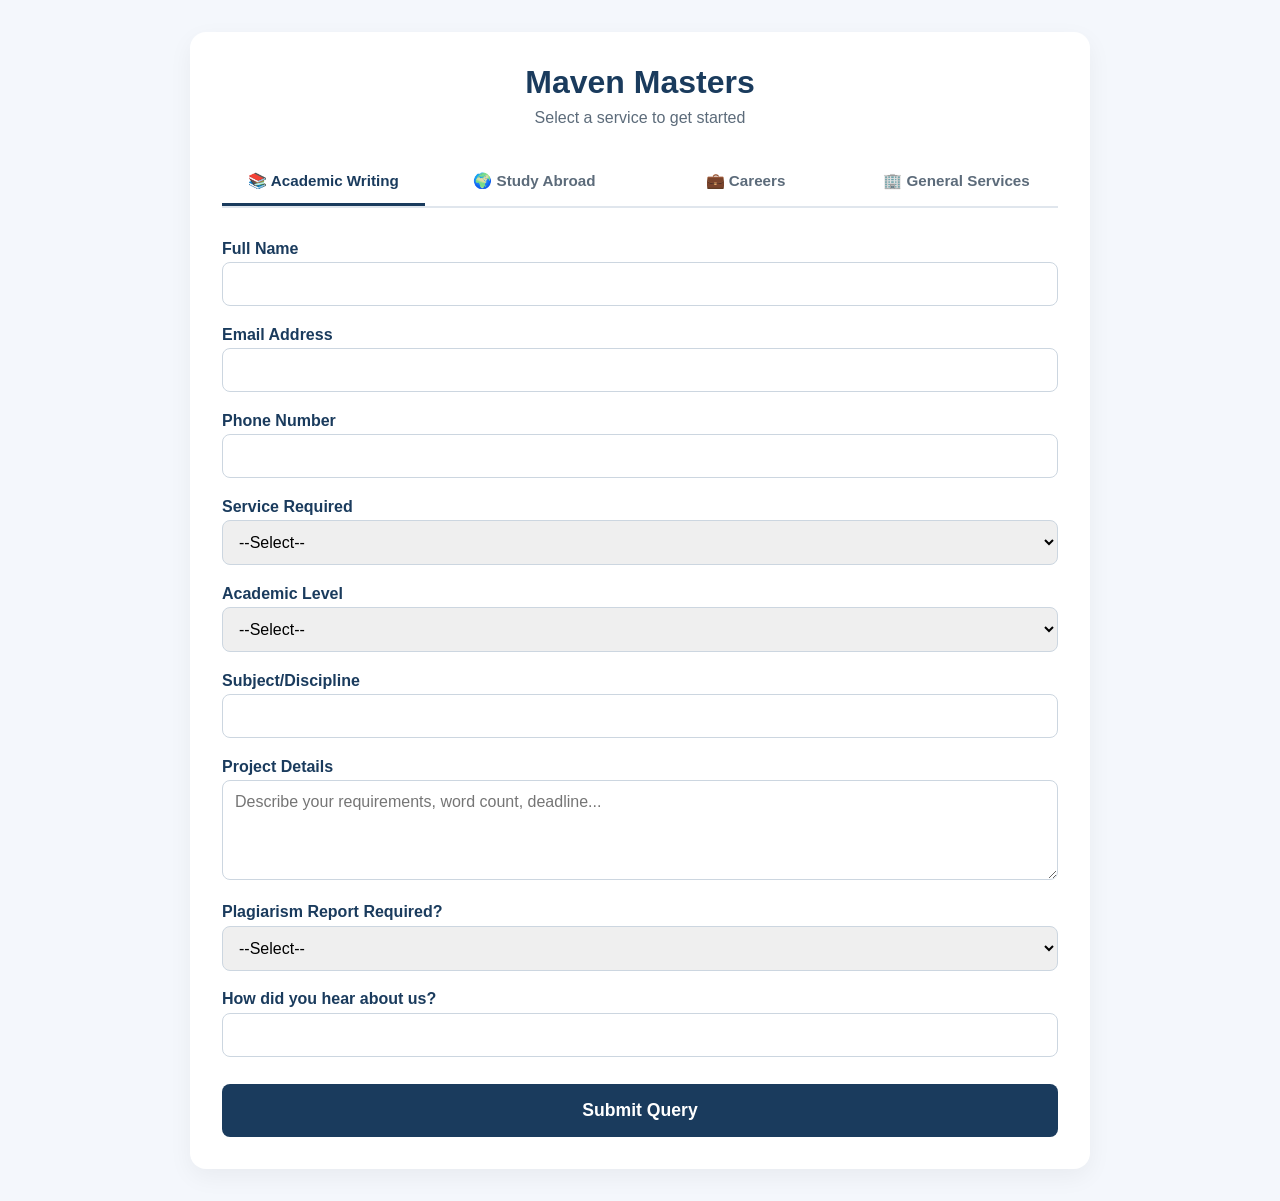
<file: workflows/Mavenmastersqueryform.html>
<!DOCTYPE html>
<html lang="en">
<head>
    <meta charset="UTF-8">
    <meta name="viewport" content="width=device-width, initial-scale=1.0">
    <title>Maven Masters - Query Forms</title>
    <style>
        * { box-sizing: border-box; margin: 0; padding: 0; font-family: 'Segoe UI', Tahoma, Geneva, Verdana, sans-serif; }
        body { background: #f4f7fc; color: #333; padding: 2rem 1rem; }
        .container { max-width: 900px; margin: auto; background: white; padding: 2rem; border-radius: 16px; box-shadow: 0 8px 24px rgba(0,0,0,0.05); }
        h1 { text-align: center; color: #1a3b5d; margin-bottom: 0.5rem; }
        p.subtitle { text-align: center; color: #5c6b7a; margin-bottom: 2rem; }
        .tabs { display: flex; flex-wrap: wrap; gap: 0.5rem; margin-bottom: 2rem; border-bottom: 2px solid #e0e6ed; }
        .tab-btn { flex: 1; padding: 0.8rem 0.5rem; border: none; background: transparent; cursor: pointer; font-size: 0.95rem; font-weight: 600; color: #5c6b7a; border-bottom: 3px solid transparent; transition: all 0.2s; }
        .tab-btn.active { color: #1a3b5d; border-bottom-color: #1a3b5d; }
        .form-section { display: none; animation: fade 0.3s ease; }
        .form-section.active { display: block; }
        @keyframes fade { from { opacity: 0; transform: translateY(5px); } to { opacity: 1; transform: translateY(0); } }
        .form-group { margin-bottom: 1.2rem; }
        label { display: block; font-weight: 600; margin-bottom: 0.3rem; color: #1a3b5d; }
        input, select, textarea { width: 100%; padding: 0.75rem; border: 1px solid #ccd6e0; border-radius: 8px; font-size: 1rem; transition: border 0.2s; }
        input:focus, select:focus, textarea:focus { outline: none; border-color: #1a3b5d; box-shadow: 0 0 0 3px rgba(26,59,93,0.1); }
        textarea { resize: vertical; min-height: 100px; }
        button[type="submit"] { width: 100%; padding: 1rem; background: #1a3b5d; color: white; border: none; border-radius: 8px; font-size: 1.1rem; font-weight: 600; cursor: pointer; margin-top: 0.5rem; transition: background 0.2s; }
        button[type="submit"]:hover { background: #0f2a43; }
        .message { margin-top: 1rem; text-align: center; padding: 0.5rem; border-radius: 8px; display: none; }
        .success { background: #d4edda; color: #155724; }
        .error { background: #f8d7da; color: #721c24; }
        hr { margin: 2rem 0; border: 0; height: 1px; background: #e0e6ed; }
        .instructions { background: #f0f5ff; padding: 1rem; border-radius: 8px; font-size: 0.9rem; margin-bottom: 1.5rem; }
        .instructions strong { color: #1a3b5d; }
        .tab-icon { margin-right: 0.3rem; }
    </style>
</head>
<body>
    <div class="container">
        <h1>Maven Masters</h1>
        <p class="subtitle">Select a service to get started</p>

        <div class="tabs">
            <button class="tab-btn active" data-tab="academic">📚 Academic Writing</button>
            <button class="tab-btn" data-tab="study">🌍 Study Abroad</button>
            <button class="tab-btn" data-tab="careers">💼 Careers</button>
            <button class="tab-btn" data-tab="general">🏢 General Services</button>
        </div>

        <!-- Academic Writing Form -->
        <div class="form-section active" id="academic">
            <form id="academicForm" data-form-name="Academic Writing">
                <div class="form-group"><label>Full Name</label><input type="text" name="fullName" required></div>
                <div class="form-group"><label>Email Address</label><input type="email" name="email" required></div>
                <div class="form-group"><label>Phone Number</label><input type="tel" name="phone" required></div>
                <div class="form-group"><label>Service Required</label>
                    <select name="service" required>
                        <option value="">--Select--</option>
                        <option>PhD Thesis & Dissertation</option>
                        <option>Research Paper & Journals</option>
                        <option>Data Analysis</option>
                        <option>SOP & Admission Essays</option>
                        <option>Literature Review</option>
                        <option>Editing & Proofreading</option>
                    </select></div>
                <div class="form-group"><label>Academic Level</label>
                    <select name="academicLevel">
                        <option value="">--Select--</option>
                        <option>Undergraduate</option>
                        <option>Masters</option>
                        <option>PhD</option>
                    </select></div>
                <div class="form-group"><label>Subject/Discipline</label><input type="text" name="subject"></div>
                <div class="form-group"><label>Project Details</label><textarea name="projectDetails" placeholder="Describe your requirements, word count, deadline..."></textarea></div>
                <div class="form-group"><label>Plagiarism Report Required?</label>
                    <select name="plagiarism">
                        <option value="">--Select--</option>
                        <option>Yes</option>
                        <option>No</option>
                    </select></div>
                <div class="form-group"><label>How did you hear about us?</label><input type="text" name="reference"></div>
                <button type="submit">Submit Query</button>
            </form>
        </div>

        <!-- Study Abroad Form -->
        <div class="form-section" id="study">
            <form id="studyForm" data-form-name="Study Abroad">
                <div class="form-group"><label>Full Name</label><input type="text" name="fullName" required></div>
                <div class="form-group"><label>Email Address</label><input type="email" name="email" required></div>
                <div class="form-group"><label>Phone Number</label><input type="tel" name="phone" required></div>
                <div class="form-group"><label>Service Required</label>
                    <select name="service" required>
                        <option value="">--Select--</option>
                        <option>University Selection</option>
                        <option>SOP & Application</option>
                        <option>Visa Assistance</option>
                        <option>Scholarship Guidance</option>
                        <option>Pre-Departure & Accommodation</option>
                        <option>Test Prep - IELTS/GRE</option>
                    </select></div>
                <div class="form-group"><label>Preferred Country</label>
                    <select name="country">
                        <option value="">--Select--</option>
                        <option>USA</option>
                        <option>UK</option>
                        <option>Canada</option>
                        <option>Australia</option>
                        <option>Germany</option>
                        <option>Ireland</option>
                        <option>Other</option>
                    </select></div>
                <div class="form-group"><label>Current Education Level</label><input type="text" name="education"></div>
                <div class="form-group"><label>Target Degree</label>
                    <select name="degree">
                        <option value="">--Select--</option>
                        <option>Bachelors</option>
                        <option>Masters</option>
                        <option>PhD</option>
                        <option>MBA</option>
                        <option>Other</option>
                    </select></div>
                <div class="form-group"><label>Test Scores (if any)</label><input type="text" name="testScores" placeholder="IELTS/GRE/GMAT etc."></div>
                <div class="form-group"><label>Preferred Intake</label>
                    <select name="intake">
                        <option value="">--Select--</option>
                        <option>Fall 2026</option>
                        <option>Spring 2027</option>
                        <option>Fall 2027</option>
                        <option>Other</option>
                    </select></div>
                <button type="submit">Submit Query</button>
            </form>
        </div>

        <!-- Careers Form -->
        <div class="form-section" id="careers">
            <form id="careersForm" data-form-name="Careers">
                <div class="form-group"><label>Full Name</label><input type="text" name="fullName" required></div>
                <div class="form-group"><label>Email Address</label><input type="email" name="email" required></div>
                <div class="form-group"><label>Phone Number</label><input type="tel" name="phone" required></div>
                <div class="form-group"><label>Service Required</label>
                    <select name="service" required>
                        <option value="">--Select--</option>
                        <option>Resume & Cover Letter</option>
                        <option>LinkedIn Makeover</option>
                        <option>Interview Preparation</option>
                        <option>Career Roadmap</option>
                        <option>Internship & Placement Assistance</option>
                        <option>Skill Gap Analysis</option>
                    </select></div>
                <div class="form-group"><label>Current Employment Status</label>
                    <select name="employment">
                        <option value="">--Select--</option>
                        <option>Student</option>
                        <option>Employed</option>
                        <option>Unemployed</option>
                    </select></div>
                <div class="form-group"><label>Industry/Domain</label><input type="text" name="industry"></div>
                <div class="form-group"><label>Years of Experience</label><input type="text" name="experience"></div>
                <div class="form-group"><label>Target Role/Company</label><input type="text" name="targetRole"></div>
                <div class="form-group"><label>LinkedIn Profile URL</label><input type="url" name="linkedin"></div>
                <div class="form-group"><label>Upload Resume</label><input type="file" name="resume" style="padding:0.5rem 0;"></div>
                <button type="submit">Submit Query</button>
            </form>
        </div>

        <!-- General Services Form -->
        <div class="form-section" id="general">
            <form id="generalForm" data-form-name="General Services">
                <div class="form-group"><label>Full Name</label><input type="text" name="fullName" required></div>
                <div class="form-group"><label>Email Address</label><input type="email" name="email" required></div>
                <div class="form-group"><label>Phone Number</label><input type="tel" name="phone" required></div>
                <div class="form-group"><label>Category of Interest</label>
                    <select name="category">
                        <option value="">--Select--</option>
                        <option>Study Abroad</option>
                        <option>Academic Writing</option>
                        <option>Careers</option>
                        <option>Other</option>
                    </select></div>
                <div class="form-group"><label>Brief Description of Your Query</label><textarea name="description"></textarea></div>
                <div class="form-group"><label>How did you hear about us?</label><input type="text" name="reference"></div>
                <button type="submit">Submit Query</button>
            </form>
        </div>

    <script>
        // ⚠️ REPLACE the URL below with your deployed Google Apps Script web app URL
        const SCRIPT_URL = "https://script.google.com/macros/s/AKfycbzAzKrxJefM4jtd_NvQ-rv0ZHesSw0YyOlpZjWJxEgE3Dba3oeIA078vmqDK8B9O9kQdw/exec";

        // Tab switching
        document.querySelectorAll('.tab-btn').forEach(btn => {
            btn.addEventListener('click', () => {
                document.querySelectorAll('.tab-btn').forEach(b => b.classList.remove('active'));
                btn.classList.add('active');
                const tabId = btn.getAttribute('data-tab');
                document.querySelectorAll('.form-section').forEach(s => s.classList.remove('active'));
                document.getElementById(tabId).classList.add('active');
                document.getElementById('msgBox').style.display = 'none';
            });
        });

        // Common submit handler
        document.querySelectorAll('form').forEach(form => {
            form.addEventListener('submit', async (e) => {
                e.preventDefault();
                const formName = form.getAttribute('data-form-name');
                const formData = new FormData(form);
                // Add form type identifier
                formData.append('formType', formName);
                formData.append('timestamp', new Date().toLocaleString());

                const msgBox = document.getElementById('msgBox');
                msgBox.style.display = 'none';
                msgBox.className = 'message';

                try {
                    const response = await fetch(SCRIPT_URL, {
                        method: 'POST',
                        body: formData
                    });
                    if (response.ok) {
                        msgBox.textContent = "✅ Thank you! Your query has been submitted.";
                        msgBox.classList.add('success');
                        form.reset();
                    } else {
                        throw new Error('Server error');
                    }
                } catch (err) {
                    msgBox.textContent = "❌ Submission failed. Please try again or email us directly.";
                    msgBox.classList.add('error');
                }
                msgBox.style.display = 'block';
                msgBox.scrollIntoView({ behavior: 'smooth' });
            });
        });
    </script>
</body>
</html>
</file>
